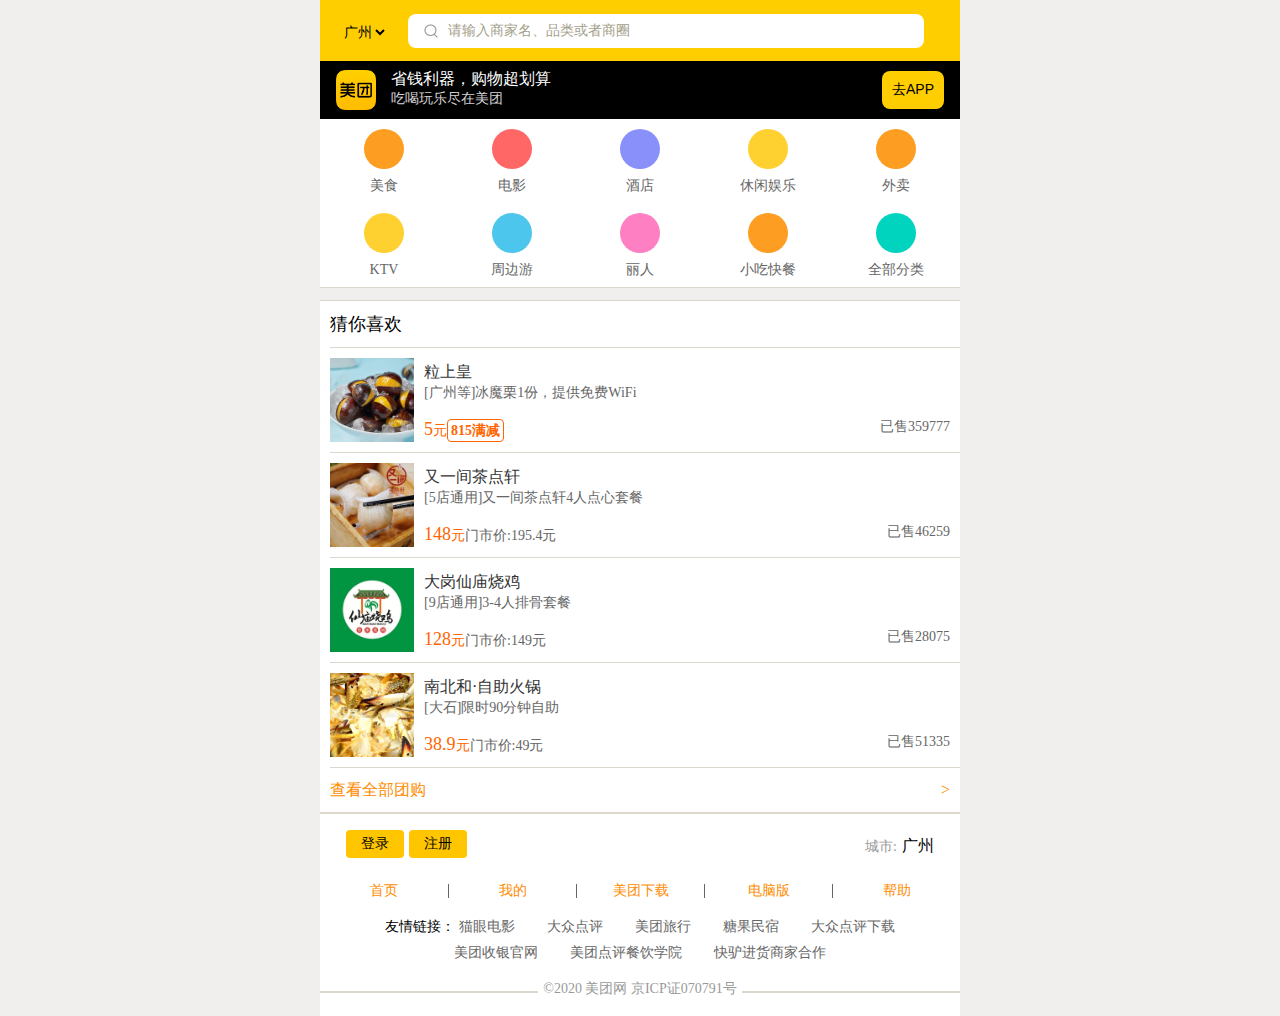
<file: index.html>
<!DOCTYPE html>
<html lang="en">
  <head>
    <meta charset="UTF-8" />
    <!-- <meta name="viewport" content="width=device-width, initial-scale=1.0" /> -->
    <meta name="viewport" content="width=device-width, initial-scale=1.0, maximum-scale=1.0, user-scalable=0">
    <title>Document</title>
    <script src="./js/rem.js"></script>
    <link rel="stylesheet" href="./css/reset.css" />
    <link rel="stylesheet" href="./css/base.css">
    <link rel="stylesheet" href="./css/index.css" />
    <link
      rel="stylesheet"
      href="https://at.alicdn.com/t/font_2007930_s9sqhwf0mxl.css"
    />
  </head>
  <body>
    <div class="header">
      <div class="header-main">
        <div class="city">
          <select name="place" id="place">
            <option value="guangzhou">广州</option>
          </select>
        </div>
        <div class="search">
          <a href="javascript:;">
            <input type="text" value="请输入商家名、品类或者商圈" />
            <span class="search-icon">
              <img src="./images/search.png" alt="" />
            </span>
          </a>
        </div>
        <div class="user">
          <a href="./login.html"><span class="iconfont icon-yonghu"></span></a>
        </div>
      </div>
      <div class="header-boot">
        <div class="logo">
          <span class="logo-logo">
            <img src="./images/logo.png" alt="" />
          </span>
          <span class="logo-title">
            <span>
              省钱利器，购物超划算
            </span>
            <span>
              吃喝玩乐尽在美团
            </span>
          </span>
        </div>
        <div class="download">
          <a href="javascript:;">
            <button>去APP</button>
          </a>
        </div>
      </div>
    </div>
    <div class="body">
      <div class="tabs">
        <div>
          <a href="./pro.html"
            ><span><span class="iconfont icon-fenzu"></span></span><span
              >美食</span
            ></a
          >
          <a href="javascript:;"
            ><span><span class="iconfont icon-tianchongxing-"></span></span
            ><span>电影</span></a
          >
          <a href="javascript:;"
            ><span><span class="iconfont icon-jiudian"></span></span><span
              >酒店</span
            ></a
          >
          <a href="javascript:;"
            ><span
              ><span
                class="iconfont icon-jiubeijiuqimingaojiaobeiqingzhuxiangbin"
              ></span></span
            ><span>休闲娱乐</span></a
          >
          <a href="javascript:;"
            ><span><span class="iconfont icon-icon-test"></span></span
            ><span>外卖</span></a
          >
        </div>
        <div>
          <a href="javascript:;"
            ><span><span class="iconfont icon-Microphonemaikefeng"></span></span
            ><span>KTV</span></a
          >
          <a href="javascript:;"
            ><span><span class="iconfont icon-zhaopian"></span></span
            ><span>周边游</span></a
          >
          <a href="javascript:;"
            ><span><span class="iconfont icon-nvren"></span></span><span
              >丽人</span
            ></a
          >
          <a href="javascript:;"
            ><span><span class="iconfont icon-kuaican"></span></span><span
              >小吃快餐</span
            ></a
          >
          <a href="javascript:;"
            ><span><span class="iconfont icon-19"></span></span><span
              >全部分类</span
            ></a
          >
        </div>
      </div>
      <div class="like">
        <div class="like-title">
            猜你喜欢
        </div>
        <div class="pro">
            <ul>
                <li>
                    <span class="pro-img">
                        <img src="./images/pro1.jpg" alt="">
                    </span>
                    <span class="info">
                        <p>粒上皇</p>
                        <p>[广州等]冰魔栗1份，提供免费WiFi</p>
                        <p class="price"><span>5</span><span>815满减</span><span>已售359777</span>
                        </p>
                    </span>
                </li>
                <li>
                    <span class="pro-img">
                        <img src="./images/pro2.jpg" alt="">
                    </span>
                    <span class="info">
                        <p>又一间茶点轩</p>
                        <p>[5店通用]又一间茶点轩4人点心套餐</p>
                        <p class="price"><span>148</span><span>门市价:195.4元</span><span>已售46259</span>
                        </p>
                    </span>
                </li>
                <li>
                    <span class="pro-img">
                        <img src="./images/pro3.jpg" alt="">
                    </span>
                    <span class="info">
                        <p>大岗仙庙烧鸡</p>
                        <p>[9店通用]3-4人排骨套餐</p>
                        <p class="price"><span>128</span><span>门市价:149元</span><span>已售28075</span>
                        </p>
                    </span>
                </li>
                <li>
                    <span class="pro-img">
                        <img src="./images/pro4.jpg" alt="">
                    </span>
                    <span class="info">
                        <p>南北和·自助火锅</p>
                        <p>[大石]限时90分钟自助</p>
                        <p class="price"><span>38.9</span><span>门市价:49元</span><span>已售51335</span>
                        </p>
                    </span>
                </li>
            </ul>
        </div>
        <div class="more">
                <a href="javascript:;">查看全部团购</a>
                <a href="javascript:;">&gt;</a>
        </div>
      </div>
    </div>
    <div class="footer">
        <div class="footer-top">
            <div class="login">
                <button>登录</button>
                <button>注册</button>
            </div>
            <div class="position">
                <span>城市:</span><span class="iconfont icon-dingwei"></span><span>广州</span>
            </div>
        </div>
        <div class="footer-nav">
            <span><a href="javscript:;">首页</a></span>
            <span><a href="javscript:;">我的</a></span>
            <span><a href="javscript:;">美团下载</a></span>
            <span><a href="javscript:;">电脑版</a></span>
            <span><a href="javscript:;">帮助</a></span>
        </div>
        <div class="fsl">
            <span>友情链接： <a href="javascript:;">猫眼电影</a></span>
            <span><a href="javascript:;">大众点评</a></span>
            <span><a href="javascript:;">美团旅行</a></span>
            <span><a href="javascript:;">糖果民宿</a></span>
            <span><a href="javascript:;">大众点评下载</a></span>
            <span><a href="javascript:;">美团收银官网</a></span>
            <span><a href="javascript:;">美团点评餐饮学院</a></span>
            <span><a href="javascript:;">快驴进货商家合作</a></span>
        </div>
        <div class="footer-foot">
            <span>
                ©2020 美团网 京ICP证070791号
            </span>
            <div class="hr"></div>
        </div>
    </div>
  </body>
</html>
</file>
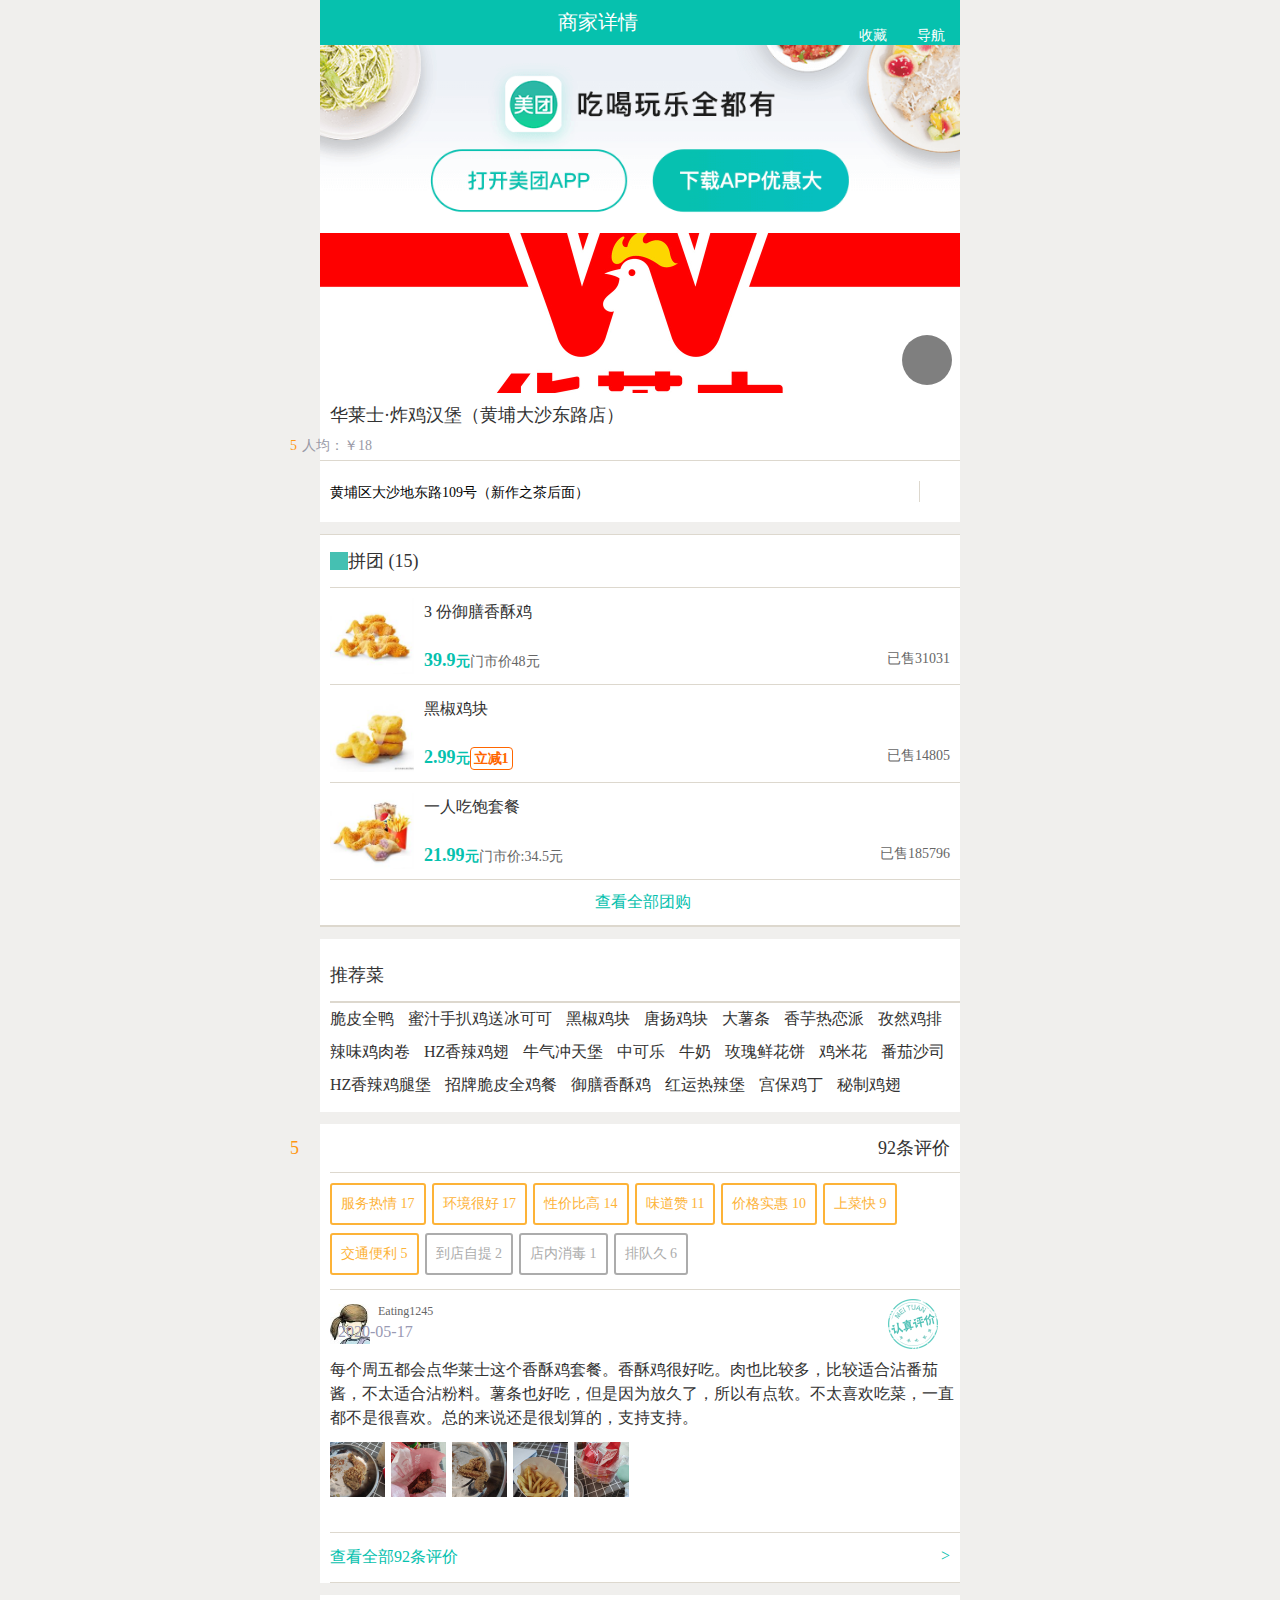
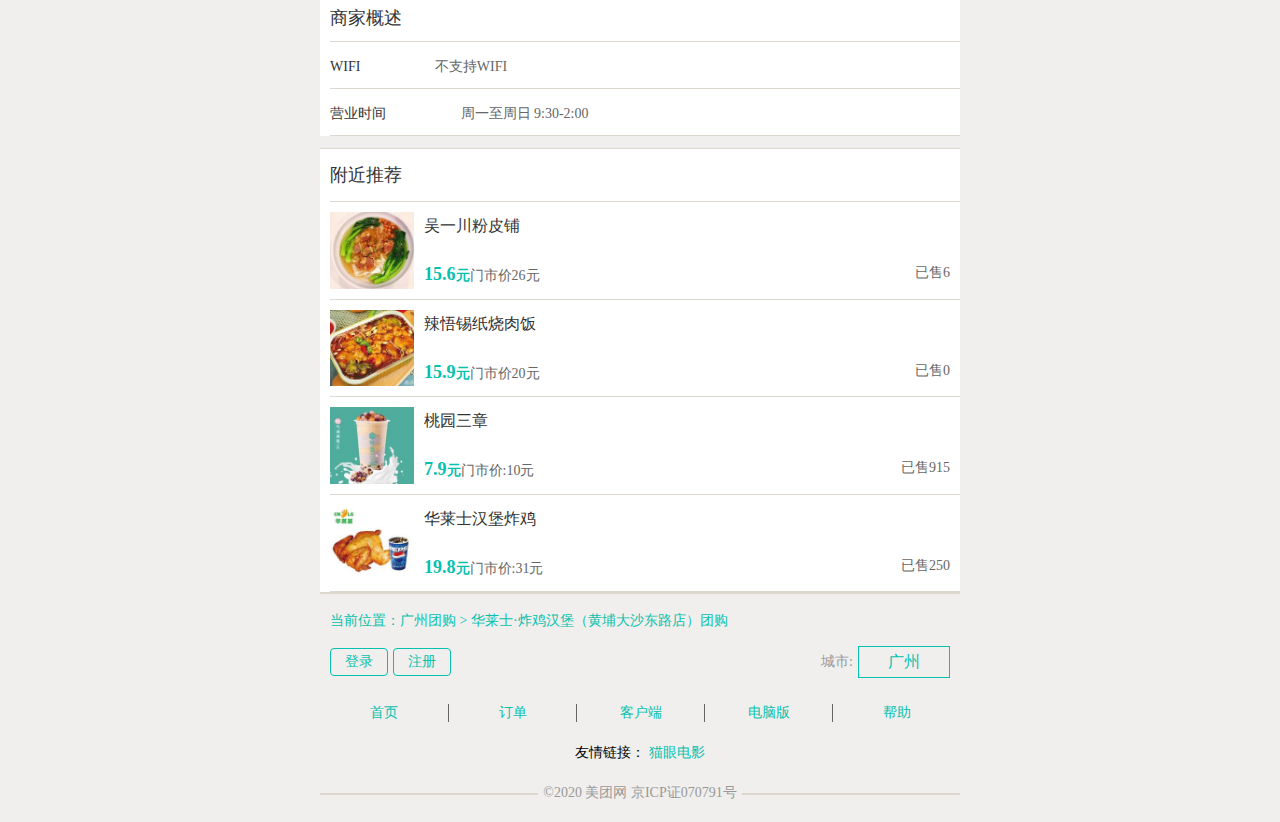
<file: pro.html>
<!DOCTYPE html>
<html lang="en">
  <head>
    <meta charset="UTF-8" />
    <meta
      name="viewport"
      content="width=device-width, initial-scale=1.0, maximum-scale=1.0, user-scalable=0"
    />
    <title>Document</title>
    <script src="./js/rem.js"></script>
    <link rel="stylesheet" href="./css/base.css" />
    <link rel="stylesheet" href="./css/pro.css" />
    <link
      rel="stylesheet"
      href="https://at.alicdn.com/t/font_2007930_kktadgtnbxj.css"
    />
  </head>
  <body>
    <header>
      <div class="back">
        <a href="./index.html">
          <span class="iconfont icon-fanhui"></span>
        </a>
      </div>
      <div class="head-tit">商家详情</div>
      <div class="head-right">
        <div>
          <a href="javascript:;">
            <span class="iconfont icon-shoucang"></span><br /><span
              >收藏</span
            ></a
          >
        </div>
        <div>
          <a href="javascript:;">
            <span class="iconfont icon-gengduo"></span><br /><span
              >导航</span
            ></a
          >
        </div>
      </div>
    </header>
    <div class="body">
      <div class="banner">
        <div class="slider">
          <a href="javascript:;"><img src="./images/app.png" alt="" /></a>
          <img src="./images/hls.jpg" alt="" />
          <div class="moreImg">
            <a href="javascript:;"
              ><span class="iconfont icon-tupian"></span
            ></a>
          </div>
        </div>
        <div class="shop-title">
          <p>华莱士·炸鸡汉堡（黄埔大沙东路店）</p>
          <p>
            <sapn class="star">
              <span class="iconfont icon-shengdan_xingxing"></span>
              <span class="iconfont icon-shengdan_xingxing"></span>
              <span class="iconfont icon-shengdan_xingxing"></span>
              <span class="iconfont icon-shengdan_xingxing"></span>
              <span class="iconfont icon-shengdan_xingxing"></span>
              <span>5</span>
            </sapn>
            <span class="price">
              人均：￥18
            </span>
          </p>
        </div>
        <div class="shop-info">
          <div>
            <span class="iconfont icon-dingwei"></span>
            黄埔区大沙地东路109号（新作之茶后面）
          </div>
          <div>
            <span class="iconfont icon-weibiaoti-"></span>
          </div>
        </div>
      </div>
      <div class="group like">
        <div class="like-title">
          <span><span class="iconfont icon-tuan"></span></span>拼团 (15)
        </div>
        <div class="pro">
          <ul>
            <li>
              <span class="pro-img">
                <img src="./images/hls-pro1.jpg" alt="" />
              </span>
              <span class="info">
                <p>3 份御膳香酥鸡</p>
                <p class="price">
                  <span>39.9</span><span>门市价48元</span><span>已售31031</span>
                </p>
              </span>
            </li>
            <li>
              <span class="pro-img">
                <img src="./images/hls-pro2.jpg" alt="" />
              </span>
              <span class="info">
                <p>黑椒鸡块</p>
                <p class="price">
                  <span>2.99</span><span>立减1</span><span>已售14805</span>
                </p>
              </span>
            </li>
            <li>
              <span class="pro-img">
                <img src="./images/hls-pro3.jpg" alt="" />
              </span>
              <span class="info">
                <p>一人吃饱套餐</p>
                <p class="price">
                  <span>21.99</span><span>门市价:34.5元</span
                  ><span>已售185796</span>
                </p>
              </span>
            </li>
          </ul>
        </div>
        <div class="more">
          <a href="javascript:;"
            >查看全部团购<span class="iconfont icon-jiantou9"></span
          ></a>
        </div>
      </div>
      <div class="push">
        <div class="push-title">
          推荐菜
        </div>
        <div class="push-cont">
          <span>脆皮全鸭</span>
          <span>蜜汁手扒鸡送冰可可</span>
          <span>黑椒鸡块</span>
          <span>唐扬鸡块</span>
          <span>大薯条</span>
          <span>香芋热恋派</span>
          <span>孜然鸡排</span>
          <span>辣味鸡肉卷</span>
          <span>HZ香辣鸡翅</span>
          <span>牛气冲天堡</span>
          <span>中可乐</span>
          <span>牛奶</span>
          <span>玫瑰鲜花饼</span>
          <span>鸡米花</span>
          <span>番茄沙司</span>
          <span>HZ香辣鸡腿堡</span>
          <span>招牌脆皮全鸡餐</span>
          <span>御膳香酥鸡</span>
          <span>红运热辣堡</span>
          <span>宫保鸡丁</span>
          <span>秘制鸡翅</span>
        </div>
      </div>
      <div class="comment">
        <div class="com-tit">
          <div class="star">
            <span class="iconfont icon-shengdan_xingxing"></span>
            <span class="iconfont icon-shengdan_xingxing"></span>
            <span class="iconfont icon-shengdan_xingxing"></span>
            <span class="iconfont icon-shengdan_xingxing"></span>
            <span class="iconfont icon-shengdan_xingxing"></span>
            <span>5</span>
          </div>
          <div class="com-num">
            92条评价
          </div>
        </div>
        <div class="com-type">
          <span>服务热情 17</span>
          <span>环境很好 17</span>
          <span>性价比高 14</span>
          <span>味道赞 11</span>
          <span>价格实惠 10</span>
          <span>上菜快 9</span>
          <span>交通便利 5</span>
          <span>到店自提 2</span>
          <span>店内消毒 1</span>
          <span>排队久 6</span>
        </div>
        <div class="com-main">
          <div class="com-user">
            <div class="com-user-left">
              <div class="com-user-head">
                <img src="./images/user.jpg" alt="" />
              </div>
              <div class="com-user-name">
                <p>Eating1245</p>
                <p>
                  <span class="iconfont icon-shengdan_xingxing"></span>
                  <span class="iconfont icon-shengdan_xingxing"></span>
                  <span class="iconfont icon-shengdan_xingxing"></span>
                  <span class="iconfont icon-shengdan_xingxing"></span>
                  <span class="iconfont icon-shengdan_xingxing"></span>
                  <span> 2020-05-17</span>
                </p>
              </div>
            </div>
            <div class="com-user-tip">
              <img src="./images/tip.png" alt="" />
            </div>
          </div>
          <div class="com-com">
            <div class="com-com-cont">
              每个周五都会点华莱士这个香酥鸡套餐。香酥鸡很好吃。肉也比较多，比较适合沾番茄酱，不太适合沾粉料。薯条也好吃，但是因为放久了，所以有点软。不太喜欢吃菜，一直都不是很喜欢。总的来说还是很划算的，支持支持。
            </div>
            <div class="com-com-img">
              <span><img src="./images/pic1.jpg" alt=""></span>
              <span><img src="./images/pic2.jpg" alt=""></span>
              <span><img src="./images/pic3.jpg" alt=""></span>
              <span><img src="./images/pic4.jpg" alt=""></span>
              <span><img src="./images/pic5.jpg" alt=""></span>
            </div>
          </div>
        </div>
        <div class="com-more">
          <a href="javascript:;">查看全部92条评价</a>
          <a href="javascript:;">&gt;</a>
        </div>
      </div>
      <div class="describe">
        <div>商家概述</div>
        <div>
          <span>WIFI</span>
          <span>不支持WIFI</span>
        </div>
        <div>
          <span>营业时间</span>
          <span>周一至周日 9:30-2:00</span>
        </div>
      </div>
      <div class="near like">
        <div class="like-title">
          附近推荐
        </div>
        <div class="pro">
          <ul>
            <li>
              <span class="pro-img">
                <img src="./images/near1.jpg" alt="" />
              </span>
              <span class="info">
                <p>吴一川粉皮铺</p>
                <p class="price">
                  <span>15.6</span><span>门市价26元</span><span>已售6</span>
                </p>
              </span>
            </li>
            <li>
              <span class="pro-img">
                <img src="./images/near2.jpg" alt="" />
              </span>
              <span class="info">
                <p>辣悟锡纸烧肉饭</p>
                <p class="price">
                  <span>15.9</span><span>门市价20元</span><span>已售0</span>
                </p>
              </span>
            </li>
            <li>
              <span class="pro-img">
                <img src="./images/neaer3.jpg" alt="" />
              </span>
              <span class="info">
                <p>桃园三章</p>
                <p class="price">
                  <span>7.9</span><span>门市价:10元</span
                  ><span>已售915</span>
                </p>
              </span>
            </li>
            <li>
              <span class="pro-img">
                <img src="./images/near4.jpg" alt="" />
              </span>
              <span class="info">
                <p>华莱士汉堡炸鸡</p>
                <p class="price">
                  <span>19.8</span><span>门市价:31元</span
                  ><span>已售250</span>
                </p>
              </span>
            </li>
          </ul>
        </div>
      </div>
    </div>
    <footer>
      <div class="bread-nav">
        当前位置：广州团购 &gt; 华莱士·炸鸡汉堡（黄埔大沙东路店）团购
      </div>
      <div class="footer-top">
        <div class="login">
            <button>登录</button>
            <button>注册</button>
        </div>
        <div class="position">
            <span>城市:</span><span>广州</span>
        </div>
    </div>
    <div class="footer-nav">
        <span><a href="javscript:;">首页</a></span>
        <span><a href="javscript:;">订单</a></span>
        <span><a href="javscript:;">客户端</a></span>
        <span><a href="javscript:;">电脑版</a></span>
        <span><a href="javscript:;">帮助</a></span>
    </div>
    <div class="fsl">
        <span>友情链接： <a href="javascript:;">猫眼电影</a></span>
    </div>
    <div class="footer-foot">
        <span>
            ©2020 美团网 京ICP证070791号
        </span>
        <div class="hr"></div>
    </div>
    </footer>
  </body>
</html>
</file>
<file: css/base.css>
*{
    margin: 0;
    padding: 0;
}
select,input,button{
    border:none;
    outline: none;
}
body{
    max-width: 32rem;
    margin: 0 auto;
}
img{
    width: 100%;
    height: auto;
    vertical-align: middle;
}
body{
    background-color: #f0efed;
}
.body>div{
    margin-bottom:0.6rem;
    background-color: white;
}
.body>div:last-child{
    margin-bottom: 0;
}
a{
    text-decoration: none;
    color: #666666;
}
li{
    list-style: none;
}
</file>
<file: css/index.css>
.header>div{
    display: flex;
}
.header-main{
    background-color: #ffce00;
    align-items: center;
}
.city{
    margin: 1rem;
}
.city select{
    background-color: #ffce00;
    font-size: 0.7rem;
}
.search{
    flex: 1;
}
.search a{
    display: block;
    position: relative;
}
.search a input{
    width: 100%;
    font-size: 0.7rem;
    color: #a39e8a;
    height: 1.7rem;
    border-radius: 8px;
    text-indent: 2rem;
}
.user{
    margin: 0 0.9rem;
}
.user span{
    font-size: 1.2rem;
}
.search a span{
    position: absolute;
    width: 0.7rem;
    left: 0.8rem;
    top: 0.25rem;
}
.header-boot{
    background-color: #000000;
    align-items: center;
    padding: 0 0.3rem;
    justify-content: space-between;
}
.logo{
    display: flex;
}
.logo-logo{
    display: block;
    width: 2rem;
    margin: 0.4rem 0.5rem;
}
.logo-title{
   padding-top: 0.2rem;
}
.logo-title span{
    display: block;
    margin: 0.25rem;
}
.logo-title span:first-child{
    font-size: 0.8rem;
    color: white;
}
.logo-title span:last-child{
    font-size: 0.7rem;
    color: #d6d3d6;
}
.download a button{
    padding: 0.5rem;
    background-color: #ffce00;
    font-size: 0.7rem;
    border-radius: 8px;
}
.download{
    margin: 0.5rem;
}

.tabs>div{
    display: flex;
}
.tabs{
    border-bottom: 1px solid #ddd8ce;
}
.tabs>div a{
    display: block;
    flex: 0 0 20%;
    text-align: center;
}
.tabs>div a>span:first-child{
    display: block;
    width: 2rem;
    height: 2rem;
    line-height: 2rem;
    margin: 0.5rem auto;
    border-radius: 50%;
}
.tabs>div:nth-child(1) a:nth-child(1)>span:first-child,
.tabs>div:nth-child(1) a:nth-child(5)>span:first-child,
.tabs>div:nth-child(2) a:nth-child(4)>span:first-child{
    background-color: #fd9d21;
}
.tabs>div:nth-child(1) a:nth-child(4)>span:first-child,
.tabs>div:nth-child(2) a:nth-child(1)>span:first-child{
    background-color: #fed030;
}
.tabs>div:nth-child(1) a:nth-child(2)>span:first-child{
    background-color: #ff6767;
}
.tabs>div:nth-child(1) a:nth-child(3)>span:first-child{
    background-color: #8a90fa;
}
.tabs>div:nth-child(2) a:nth-child(2)>span:first-child{
    background-color: #4dc6ee;
}
.tabs>div:nth-child(2) a:nth-child(3)>span:first-child{
    background-color: #ff80c2;
}
.tabs>div:nth-child(2) a:nth-child(5)>span:first-child{
    background-color: #00d3be;
}
.tabs a>span span{
    color: white; 
    font-size: 1.1rem;
}
.tabs a>span:last-child{
    font-size: 0.7rem;
    color: #666666;
    margin-bottom: 0.5rem;
    display: block;
}
.like{
    padding-left: 0.5rem;
    border-top: 1px solid #ddd8ce;
    border-bottom: 2px solid #ddd8ce;
}
.like-title{
    padding: 0.7rem 0;
    font-size: 0.9rem;
    border-bottom: 1px solid #ddd8ce;
}
.pro ul li{
    display: flex;
    padding: 0.5rem 0;
    border-bottom: 1px solid #ddd8ce;
}
.pro ul li .pro-img{
    display: block;
    width: 4.2rem;
    margin-right: 0.5rem;
}
.pro ul li .info{
    flex: 1;
}
.pro ul li .info p:nth-child(1){
    color: #333333;
    font-size: 0.8rem;
    display: block;
    height: 1.4rem;
    line-height: 1.4rem;
}
.pro ul li .info p:nth-child(2){
    font-size: 0.7rem;
    color: #666666;
}
.pro ul li .info .price{
    font-size: 0.7rem;
    color: #666666;
    margin-top: 1rem;
}
.pro ul li .info .price span:nth-child(1){
    color: #ff6600;
    font-size: 0.9rem;
}
.pro ul li .info .price span:nth-child(1)::after{
    content: '元';
    color: #ff6600;
    font-size: 0.7rem;
}   
.pro ul li:nth-child(1) .info .price span:nth-child(2){
    border: 1px solid #ff6600;
    color: #ff6600;
    padding: 0.15rem;
    border-radius: 4px;
    font-weight: bold;
}
.pro ul li .info .price span:nth-child(3){
    float: right;
    margin-right: 0.5rem;
}
.more{
    padding: 0.7rem 0.5rem 0.7rem 0;
    display: flex;
    justify-content: space-between;
}
.more a{
    font-size: 0.8rem;
    color: #fe8c00;
}
.footer{
    background-color: white;
}
.footer>div{
    display: flex;
}
.footer-top{
    justify-content: space-between;
    align-items: center;
    padding: 0.8rem 1.3rem;
}
.footer-top .login button{
    background-color: #ffc600;
    height: 1.4rem;
    width: 2.9rem;
    font-size: 0.7rem;
    border-radius: 4px;
}
.footer-top .position span:nth-child(1){
    font-size: 0.7rem;
    color: #999999;
    margin-right: 0.25rem;
}
.footer-top .position span:nth-child(2){
    color: #ffc500;
}
.footer-top .position span:nth-child(3){
    font-size: 0.8rem;
}
.footer-nav span{
    flex: 0 0 20%;
    text-align: center;
    display: block;
    padding: 0.5rem 0;
}
.footer-nav span:nth-child(n+2) a{
    border-left: 1px solid #666666;
}
.footer-nav span a{
    font-size: 0.7rem;
    color: #fe8c00;
    display: block;
}
.fsl{
    margin-top: 0.6rem;
    text-align: center;
    font-size:0.7rem;
    flex-wrap: wrap;
    padding: 0 1.3rem;
    justify-content: center;
}
.fsl span{
    margin:0 0.8rem 0.6rem 0.8rem;
}
.footer-foot{
    position: relative;
    padding: 0.5rem 0.5rem 1rem 0.5rem;
    text-align: center;
}
.hr{
    height: 0.1rem;
    background-color: #ddd8ce;
    left: 0;
    right: 0;
    position: absolute;
    top: 0.95rem;
}
.footer-foot span{
    font-size: 0.7rem;
    color: #999999;
    background-color: white;
    top:0;
    left: 0;
    bottom: 0;
    right: 0;
    margin: auto;
    z-index: 10;
    padding: 0 5px;
}
</file>
<file: css/pro.css>
@media only screen and (max-width: 1080px), only screen and (max-device-width:1080px) {
    html,body {
        font-size:33.75px;
    }
  }
    @media only screen and (max-width: 960px), only screen and (max-device-width:960px) {
    html,body {
        font-size:30px;
    }
  }
    @media only screen and (max-width: 800px), only screen and (max-device-width:800px) {
    html,body {
        font-size:25px;
    }
  }
    @media only screen and (max-width: 720px), only screen and (max-device-width:720px) {
    html,body {
        font-size:22.5px;
    }
  }
    @media only screen and (max-width: 640px), only screen and (max-device-width:640px) {
    html,body {
        font-size:20px;
    }
  }
    @media only screen and (max-width: 600px), only screen and (max-device-width:600px) {
    html,body {
        font-size:18.75px;
    }
  }
    @media only screen and (max-width: 540px), only screen and (max-device-width:540px) {
    html,body {
        font-size:16.875px;
    }
  }
    @media only screen and (max-width: 480px), only screen and (max-device-width:480px) {
    html,body {
        font-size:15px;
    }
  }
    @media only screen and (max-width: 414px), only screen and (max-device-width:414px) {
    html,body {
        font-size:12.9375px;
    }
  }
    @media only screen and (max-width: 400px), only screen and (max-device-width:400px) {
    html,body {
        font-size:12.5px;
    }
  }
    @media only screen and (max-width: 375px), only screen and (max-device-width:375px) {
    html,body {
        font-size:11.71875px;
    }
  }
    @media only screen and (max-width: 360px), only screen and (max-device-width:360px) {
    html,body {
        font-size:11.25px;
    }
  }
    @media only screen and (max-width: 320px), only screen and (max-device-width:320px) {
    html,body {
        font-size:10px;
    }
  }
    @media only screen and (max-width: 240px), only screen and (max-device-width:240px) {
    html,body {
        font-size:7.5px;
    }
  }
 header{
   display: flex;
   background-color: #06c1ae;
   align-items: center;
   justify-content: space-between;
}
header a{
   color: #ffffff;
}
header .back .iconfont{
   font-size: 1.5rem;
   display: block;
   margin: 0.8rem;
}
header .head-tit{
   flex: 1;
   font-size: 1rem;
   text-align: center;
   color: #ffffff;
}
header .head-right{
   display: flex;
   font-size: 0.7rem;
   text-align: center;
}
header .head-right div{
   margin: 0 0.75rem;
}
header .head-right .iconfont{
   font-size: 1.2rem;    
}
.banner .slider{
   position: relative;
}
.banner .moreImg{
   width: 2.5rem;
   height: 2.5rem;
   background-color: black;
   opacity: 0.5;
   border-radius: 50%;
   position: absolute;
   right: 0.4rem;
   bottom: 0.4rem;
   display: flex;
   justify-content: center;
   align-items: center;
}
.banner .moreImg .iconfont{
   font-size: 1.2rem;
   color: white;
}
.shop-title p:nth-child(1){
   margin: 0.5rem 0 0.25rem 0;
   font-size: 0.9rem;
   color: #333333;
}
.shop-title p:nth-child(2){
   margin: 0.25rem 0;
}
.shop-title p:last-child .star span{
   color: #ff9712;
   font-size: 0.7rem;
}
.shop-title p:last-child .star .iconfont{
   margin: -0.2rem;
}
.shop-title p:last-child .price{
   font-size: 0.7rem;
   color: #9999a6;
}
.shop-title{
   padding-left: 0.5rem;
   border-bottom: 1px solid #ddd8ce;
}
.shop-info{
   display: flex;
   align-items: center;
   padding: 1rem 0 1rem 0.5rem;
}
.shop-info div:first-child{
   font-size: 0.7rem;
   flex: 1;
   border-right: 1px solid #ddd8ce;
}
.shop-info div:first-child span{
   font-size: 0.9rem;
   color: #787878;
}
.shop-info div:last-child{
   margin:0 1rem;
}
.shop-info div:last-child span{
   font-size: 1rem;
   color: #45c0b2;
}
.like{
   padding-left: 0.5rem;
   border-top: 1px solid #ddd8ce;
   border-bottom: 2px solid #ddd8ce;
   color: #333333;
}
.like-title{
   display: flex;
   align-items: center;
   padding: 0.7rem 0;
   font-size: 0.9rem;
   border-bottom: 1px solid #ddd8ce;
}
.like-title>span{
   background-color: #45c0b2;
   display: flex;
   align-items: center;
   justify-content: center;
   width: 0.9rem;
   height: 0.9rem;
}
.like-title .iconfont{
   color: white;
   font-size: 0.7rem;
}
.pro ul li{
   display: flex;
   padding: 0.5rem 0;
   border-bottom: 1px solid #ddd8ce;
}
.pro ul li .pro-img{
   display: block;
   width: 4.2rem;
   margin-right: 0.5rem;
}
.pro ul li .info{
   flex: 1;
}
.pro ul li .info p:nth-child(1){
   color: #333333;
   font-size: 0.8rem;
   display: block;
   height: 1.4rem;
   line-height: 1.4rem;
}
.pro ul li .info .price{
   font-size: 0.7rem;
   color: #666666;
   margin-top: 1.2rem;
}
.pro ul li .info .price span:nth-child(1){
   color: #06c1ae;
   font-size: 0.9rem;
   font-weight: bold;
}
.pro ul li .info .price span:nth-child(1)::after{
   content: '元';
   color: #06c1ae;
   font-size: 0.7rem;
}   
.pro ul li .info .price span:nth-child(3){
   float: right;
   margin-right: 0.5rem;
}
.more{
   display: flex;
   justify-content: center;
   font-size: 0.8rem;
   padding: 0.6rem 0;
}
.more a{
   color: #06c1ae;
}
.more span{
   margin-left: 0.25rem;
}
.group .pro ul li .info .price span:nth-child(1){
   font-weight: bold;
}
.group .pro ul li:nth-child(2) .info .price span:nth-child(2){
   border: 1px solid #ff6600;
   color: #ff6600;
   padding: 0.15rem;
   border-radius: 4px;
   font-weight: bold;
}
.push{
   padding:0.5rem 0 0.5rem 0.5rem;

}
.push-title{
   padding: 0.7rem 0;
   font-size: 0.9rem;
   color: #333333;
   border-bottom: 2px solid #ddd8ce;
}
.push-cont{
   font-size: 0.8rem;
   display: flex;
   flex-wrap: wrap;
}
.push-cont span{
   margin-right: 0.7rem;
   color: #333333;
   margin: 0.3rem 0.7rem 0.3rem 0;
}
.com-tit{
   padding: 0.6rem 0.5rem 0.6rem 0;
   display: flex;
   justify-content: space-between;
}
.comment>div{
   border-bottom: 1px solid #ddd8ce;
}
.com-tit .star span{
   color: #ff9712;
   font-size: 0.9rem;
}
.com-tit .star .iconfont{
   margin: -0.2rem;
}
.com-tit .com-num{
   font-size: 0.9rem;
   color: #333333;
}
.comment{
   padding-left: 0.5rem;
}
.com-type{
   display: flex;
   flex-wrap: wrap;
   padding: 0.5rem 0 0.3rem 0;
}
.com-type span{
   font-size: 0.7rem;
   padding: 0.5rem 0.45rem;
   display: block;
   margin-right: 0.3rem;
   margin-bottom: 0.4rem;
   border-radius: 3px;
}
.com-type span:nth-child(-n+7){
   border: 2px solid #fdb338;
   color: #fdb338;
}
.com-type span:nth-child(n+8){
   border: 2px solid #acacac;
   color: #acacac;
}
.com-user{
   display: flex;
   justify-content: space-between;
   align-items: center;
}
.com-user-left{
   display: flex;
   margin: 0.7rem 0;
}
.com-user-head{
   width: 2rem;
   height: 2rem;
   border-radius: 50%;
   margin-right: 0.4rem;
}
.com-user-tip{
   width: 2.5rem;
   height: 2.5rem;
   margin: 0 1.1rem;
}
.com-user-name p:first-child{
   font-size: 0.6rem;
   color: #666666;
}
.com-user-name p:last-child .iconfont{
   color: #ff9712;
   font-size: 0.8rem;
   margin: -0.2rem;
}
.com-user-name p:last-child span:last-child{
   font-size: 0.8rem;
   color:#9999b3;
}
.com-com-cont{
   line-height: 1.2rem;
   font-size: 0.8rem;
   color: #333333;
   margin-bottom: 0.6rem;
}
.com-com-img{
   display: flex;
   margin-bottom: 1.75rem;
}
.com-com-img span{
   display: block;
   width: 2.75rem;
   height: 2.75rem;
   margin-right: 0.3rem;
}
.com-more{
   padding: 0.7rem 0.5rem 0.7rem 0;
   display: flex;
   justify-content: space-between;
}
.com-more a{
   font-size: 0.8rem;
   color: #06c1ae;
}
.describe{
   padding-left: 0.5rem;
}
.describe>div{
   font-size: 0.9rem;
   border-bottom: 1px solid #ddd8ce;
   color: #333333;
   height: 2.3rem;
   line-height: 2.3rem;
}
.describe>div span{
   font-size: 0.7rem;
}
.describe>div span:nth-child(2){
   margin-left: 3.5rem;
   color: #666666;
}
footer>div{
   display: flex;
}
.bread-nav{
   color: #06c1ae;
   padding-left: 0.5rem;
   font-size: 0.7rem;
   margin-top: 0.9rem;
}
.footer-top{
   justify-content: space-between;
   align-items: center;
   padding: 0.8rem 0.5rem;
}
.footer-top .login button{
   height: 1.4rem;
   width: 2.9rem;
   font-size: 0.7rem;
   border-radius: 4px;
   color: #06c1ae;
   border: 1px solid#06c1ae;
   background-color: #f0efed;
}
.footer-top .position{
   display: flex;
   align-items: center;
}
.footer-top .position span:nth-child(1){
   font-size: 0.7rem;
   color: #999999;
   margin-right: 0.25rem;
}
.footer-top .position span:nth-child(2){
   color: #06c1ae;
   font-size: 0.8rem;
   display: block;
   height: 1.5rem;
   width: 4.5rem;
   line-height: 1.5rem;
   text-align: center;
   border: 1px solid #06c1ae;
}
.footer-nav span{
   flex: 0 0 20%;
   text-align: center;
   display: block;
   padding: 0.5rem 0;
}
.footer-nav span:nth-child(n+2) a{
   border-left: 1px solid #666666;
}
.footer-nav span a{
   font-size: 0.7rem;
   color: #06c1ae;
   display: block;
}
.fsl{
   margin-top: 0.6rem;
   text-align: center;
   font-size:0.7rem;
   flex-wrap: wrap;
   padding: 0 1.3rem;
   justify-content: center;
}
.fsl span{
   margin:0 0.8rem 0.6rem 0.8rem;
}
.fsl span a{
   color: #06c1ae;
}
.footer-foot{
   position: relative;
   padding: 0.5rem 0.5rem 1rem 0.5rem;
   text-align: center;
}
.hr{
   height: 0.1rem;
   background-color: #ddd8ce;
   left: 0;
   right: 0;
   position: absolute;
   top: 0.95rem;
   z-index: -1 ;
}
.footer-foot span{
   font-size: 0.7rem;
   color: #999999;
   top:0;
   left: 0;
   bottom: 0;
   right: 0;
   margin: auto;
   background-color: #f0efed;
   padding:0 0.25rem;
}
</file>
